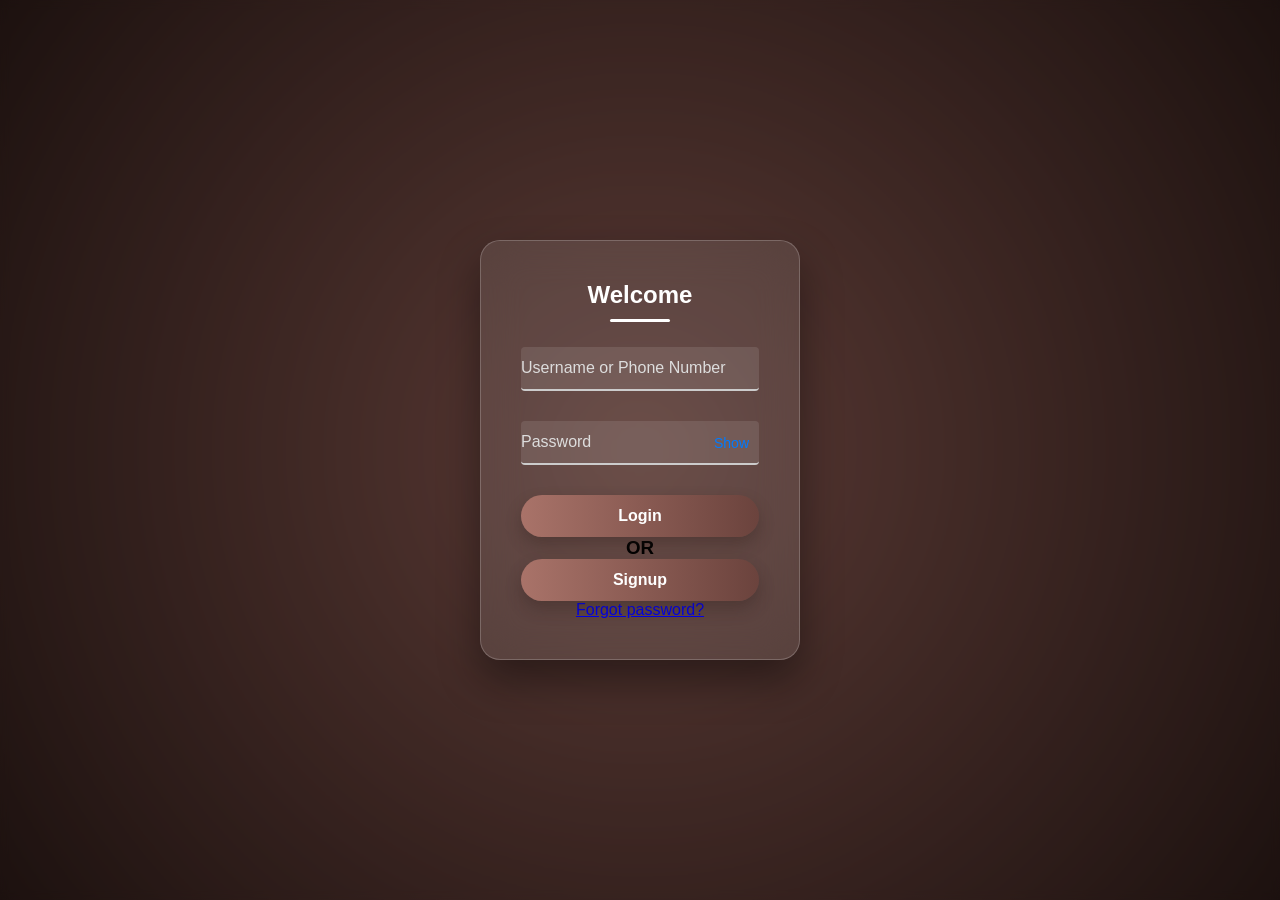
<file: Ensils/login1.html>
<!DOCTYPE html>
<html lang="en">
<head>
  <meta charset="UTF-8" />
  <meta name="viewport" content="width=device-width, initial-scale=1.0"/>
  <title>Login</title>
  <link rel="stylesheet" href="style1.css" />

  <style>
    .password-wrapper {
      position: relative;
    }

    .password-wrapper input {
      width: 100%;
      padding-right: 60px; /* space for the toggle text */
    }

    .toggle-text {
      position: absolute;
      right: 10px;
      top: 50%;
      transform: translateY(-50%);
      cursor: pointer;
      font-size: 14px;
      color: #007BFF;
      user-select: none;
    }

    .toggle-text:hover {
      text-decoration: underline;
    }
  </style>

  <script>
    function validateInput(event) {
      const input = document.querySelector('input[name="username"]').value.trim();
      if (/^\d+$/.test(input) && input.length !== 10) {
        alert("Phone number must be exactly 10 digits.");
        event.preventDefault();
      }
    }

    function togglePasswordVisibility() {
      const password = document.getElementById("password");
      const toggleText = document.getElementById("togglePasswordText");

      if (password.type === "password") {
        password.type = "text";
        toggleText.textContent = "Hide";
      } else {
        password.type = "password";
        toggleText.textContent = "Show";
      }
    }
  </script>
</head>
<body>
  <div class="login-container">
    <form action="login.php" method="POST" class="login-form" onsubmit="validateInput(event)">
      <h2>Welcome</h2>

      <div class="input-group">
        <input type="text" name="username" required />
        <label>Username or Phone Number</label>
      </div>

      <div class="input-group password-wrapper">
        <input type="password" name="password" id="password" required />
        <label>Password</label>
        <span class="toggle-text" id="togglePasswordText" onclick="togglePasswordVisibility()">Show</span>
      </div>
      <button type="submit">Login</button>

      <center>
        <h3>OR</h3>
        <a href="signup.html"><button type="button">Signup</button></a><br>
        <a href="forgot.php">Forgot password?</a>
      </center>
    </form>
  </div>
</body>
</html>
</file>
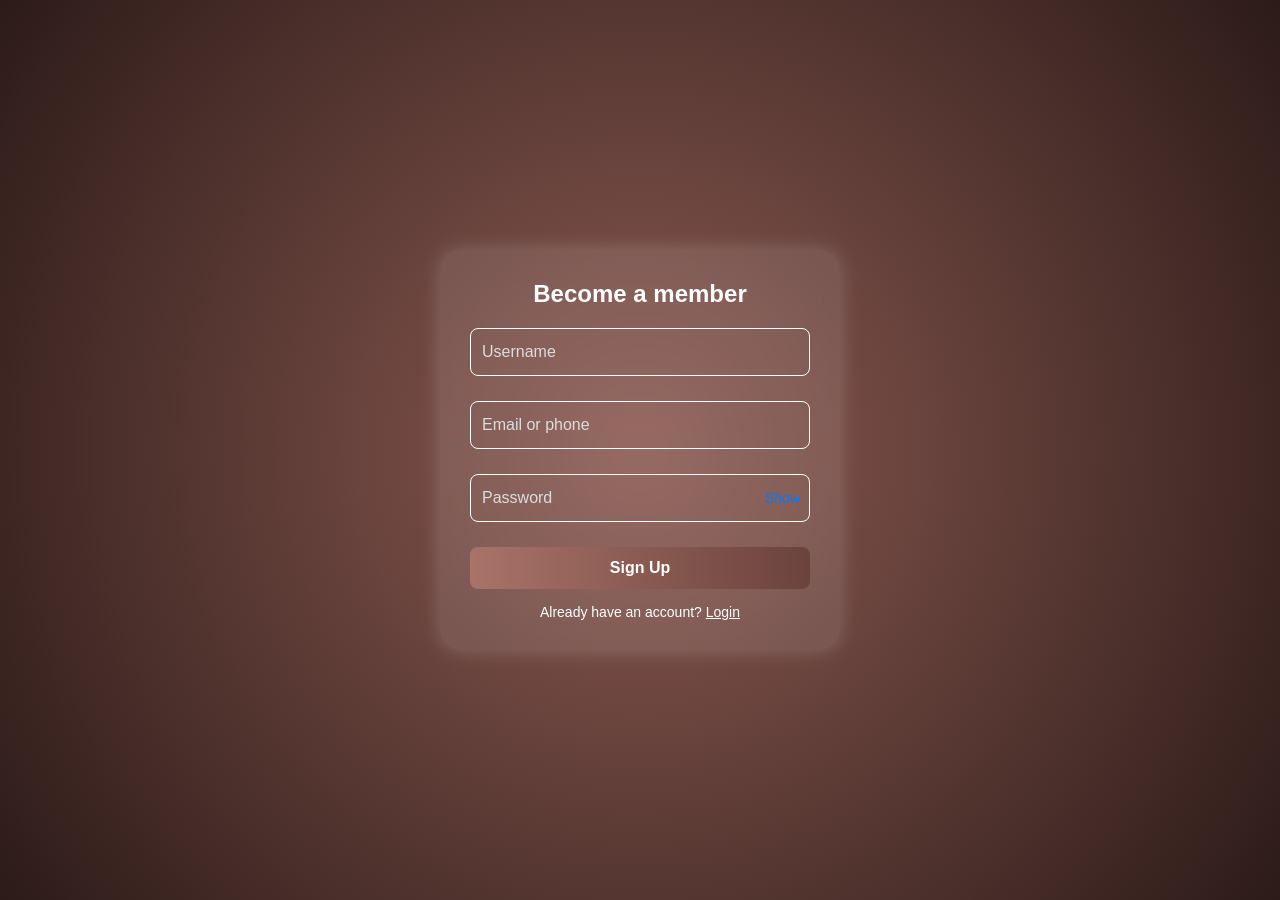
<file: Ensils/signup.html>
<!DOCTYPE html>
<html lang="en">
<head>
  <meta charset="UTF-8" />
  <meta name="viewport" content="width=device-width, initial-scale=1.0"/>
  <title>Sign Up</title>
  <link rel="stylesheet" href="signup.css" />

  <style>
    .password-wrapper {
      position: relative;
    }

    .password-wrapper input {
      width: 100%;
      padding-right: 60px; /* space for toggle text */
    }

    .toggle-text {
      position: absolute;
      right: 10px;
      top: 50%;
      transform: translateY(-50%);
      cursor: pointer;
      font-size: 14px;
      color: #007BFF;
      user-select: none;
    }

    .toggle-text:hover {
      text-decoration: underline;
    }
  </style>

  <script>
    function validateSignup(event) {
      const contact = document.querySelector('input[name="contact"]').value.trim();

      const isPhone = /^\d{10}$/.test(contact); // Exactly 10 digits
      const isEmail = /^[^\s@]+@[^\s@]+\.[^\s@]+$/.test(contact); // Basic email format

      if (!isPhone && !isEmail) {
        alert("Please enter a valid email or a 10-digit phone number.");
        event.preventDefault(); // Stop form from submitting
      }
    }

    function togglePasswordVisibility() {
      const password = document.getElementById("password");
      const toggleText = document.getElementById("togglePasswordText");

      if (password.type === "password") {
        password.type = "text";
        toggleText.textContent = "Hide";
      } else {
        password.type = "password";
        toggleText.textContent = "Show";
      }
    }
  </script>
</head>
<body>
  <div class="container">
    <form action="signup.php" method="POST" class="form-box" onsubmit="validateSignup(event)">
      <h2>Become a member</h2>
      
      <div class="input-group">
        <input type="text" name="username" required />
        <label>Username</label>
      </div>

      <div class="input-group">
        <input type="text" name="contact" required />
        <label>Email or phone</label>
      </div>

      <div class="input-group password-wrapper">
        <input type="password" name="password" id="password" required />
        <label>Password</label>
        <span class="toggle-text" id="togglePasswordText" onclick="togglePasswordVisibility()">Show</span>
      </div>

      <button type="submit">Sign Up</button>

      <p class="login-link">Already have an account? <a href="admin_login.php">Login</a></p>
    </form>
  </div>
</body>
</html>
</file>
<file: Ensils/style1.css>
* {
  margin: 0;
  padding: 0;
  box-sizing: border-box;
}

body {
  background: radial-gradient(circle at center, #8c5a52 0%, #2c1b18 100%);
  background-size: cover;
  height: 100vh;
  display: flex;
  justify-content: center;
  align-items: center;
  font-family: "Outfit", "Segoe UI", sans-serif;
  overflow: hidden;
  position: relative;
}

body::before {
  content: "";
  position: absolute;
  inset: 0;
  background: rgba(0, 0, 0, 0.35);
  backdrop-filter: blur(4px);
  z-index: 0;
}

.login-container {
  background: rgba(255, 255, 255, 0.1);
  backdrop-filter: blur(20px);
  border: 1px solid rgba(255, 255, 255, 0.2);
  padding: 40px;
  border-radius: 20px;
  box-shadow: 0 20px 40px rgba(0, 0, 0, 0.4);
  width: 320px;
  animation: fadeInUp 1s ease forwards;
  opacity: 0;
  transform: translateY(20px);
  z-index: 1;
}

@keyframes fadeInUp {
  to {
    opacity: 1;
    transform: translateY(0);
  }
}

.login-form h2 {
  text-align: center;
  margin-bottom: 25px;
  color: #fff;
  animation: slideIn 1s ease-in-out 0.2s forwards;
  opacity: 0;
}

.login-form h2::after {
  content: '';
  width: 60px;
  height: 3px;
  background: #fff;
  display: block;
  margin: 10px auto 0;
  border-radius: 2px;
}

@keyframes slideIn {
  from { opacity: 0; transform: translateY(-20px); }
  to   { opacity: 1; transform: translateY(0); }
}

.input-group {
  position: relative;
  margin-bottom: 30px;
  animation: fadeInUp 0.6s ease forwards;
  animation-delay: 0.4s;
  opacity: 0;
}

.input-group input {
  width: 100%;
  padding: 12px;
  border: none;
  border-bottom: 2px solid #ccc;
  background: rgba(255, 255, 255, 0.1);
  color: #fff;
  font-size: 16px;
  border-radius: 4px;
  outline: none;
  transition: all 0.3s ease;
}

.input-group input:focus {
  border-color: #00e0ff;
  box-shadow: 0 0 8px #00e0ff80;
  background-color: rgba(255, 255, 255, 0.2);
}

.input-group label {
  position: absolute;
  top: 12px;
  left: 0;
  color: #ddd;
  pointer-events: none;
  transition: 0.3s;
}

.input-group input:focus + label,
.input-group input:valid + label {
  top: -12px;
  font-size: 12px;
  color: #00e0ff;
}

button {
  width: 100%;
  padding: 12px;
  background: linear-gradient(to right, #a97369, #6b433d);
  border: none;
  border-radius: 50px;
  color: white;
  font-size: 16px;
  font-weight: bold;
  cursor: pointer;
  transition: all 0.3s ease;
  box-shadow: 0 8px 16px rgba(44, 27, 24, 0.3);
  animation: fadeInUp 0.6s ease forwards;
  animation-delay: 0.6s;
  opacity: 0;
}

button:hover {
  transform: scale(1.05);
  box-shadow: 0 10px 24px rgba(44, 27, 24, 0.5);
  background: linear-gradient(to right, #c59187, #8c5a52);
}

button:active {
  transform: scale(0.98);
}

@media (max-width: 420px) {
  .login-container {
    width: 90%;
    padding: 30px 20px;
  }
}
</file>
<file: Ensils/signup.css>
* {
  margin: 0;
  padding: 0;
  box-sizing: border-box;
  font-family: 'Segoe UI', sans-serif;
}

body {
  height: 100vh;
  background: radial-gradient(circle at center, #8c5a52 0%, #2c1b18 100%);
  display: flex;
  justify-content: center;
  align-items: center;
  overflow: hidden;
}

.container {
  width: 100%;
  max-width: 400px;
  padding: 30px;
  background: rgba(255, 255, 255, 0.1);
  backdrop-filter: blur(12px);
  border-radius: 20px;
  box-shadow: 0 0 20px rgba(255, 255, 255, 0.2);
  animation: fadeInUp 1s ease forwards;
}

.form-box h2 {
  text-align: center;
  color: #fff;
  margin-bottom: 20px;
}

.input-group {
  position: relative;
  margin-bottom: 25px;
}

.input-group input {
  width: 100%;
  padding: 14px 10px;
  background: transparent;
  border: 1px solid #fff;
  border-radius: 8px;
  color: #fff;
  font-size: 16px;
  outline: none;
  transition: 0.3s;
}

.input-group label {
  position: absolute;
  top: 50%;
  left: 12px;
  color: #ddd;
  pointer-events: none;
  transform: translateY(-50%);
  transition: 0.3s;
}

.input-group input:focus + label,
.input-group input:valid + label {
  top: -8px;
  left: 10px;
  font-size: 12px;
  color: #fff;
  background: rgba(255, 255, 255, 0.1);
  padding: 0 5px;
}

button {
  width: 100%;
  padding: 12px;
  background: linear-gradient(to right, #a97369, #6b433d);
  color: white;
  border: none;
  border-radius: 8px;
  font-size: 16px;
  font-weight: bold;
  cursor: pointer;
  transition: all 0.3s;
}

button:hover {
  background: linear-gradient(to right, #c59187, #8c5a52);
  transform: scale(1.02);
}

.login-link {
  text-align: center;
  margin-top: 15px;
  color: #fff;
  font-size: 14px;
}

.login-link a {
  color: #fff;
  text-decoration: underline;
}

/* Entrance animation */
@keyframes fadeInUp {
  from {
    opacity: 0;
    transform: translateY(40px);
  }
  to {
    opacity: 1;
    transform: translateY(0);
  }
}
</file>
